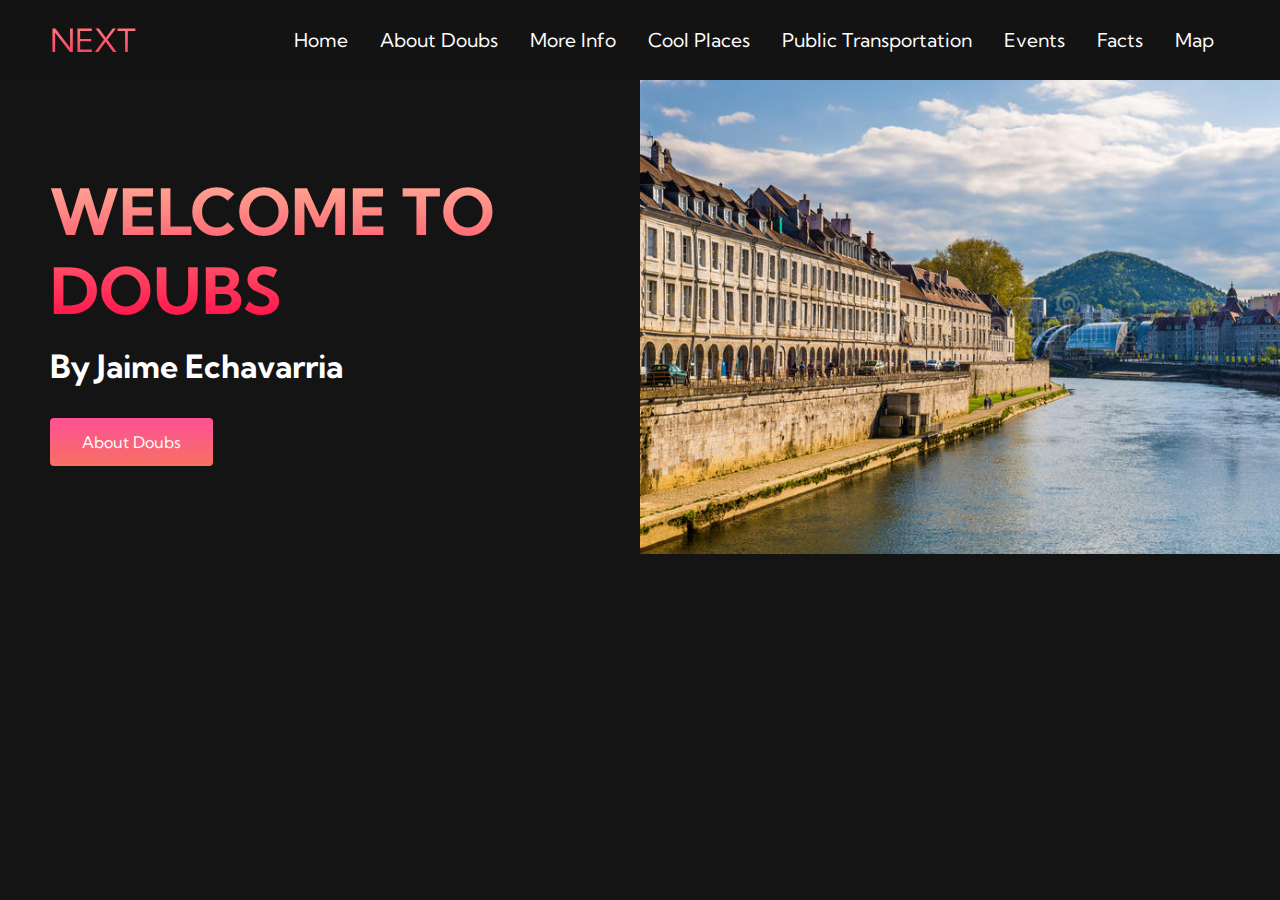
<file: index.html>
<!DOCTYPE html>
<html lang="en">
<head>
    <meta charset="UTF-8">
    <meta http-equiv="X-UA-Compatible" content="IE=edge">
    <meta name="viewport" content="width=device-width, initial-scale=1.0">
    <title>Department Project</title>
    <link rel="stylesheet" href="styles.css">
    <link rel="preconnect" href="https://fonts.googleapis.com">
    <link rel="preconnect" href="https://fonts.gstatic.com" crossorigin>
    <link href="https://fonts.googleapis.com/css2?family=Kumbh+Sans:wght@400;700&display=swap" rel="stylesheet">

   </head>
<body>
    <nav class="navbar">
        <div class="navbar__container">
            <a href="/" id="navbar__logo">NEXT</a>
            <div class="navbar__toggle" id="mobile-menu">
                <span class="bar"></span>
                <span class="bar"></span>
                <span class="bar"></span>
                <span class="bar"></span>
                <span class="bar"></span>
                <span class="bar"></span>
                <span class="bar"></span>
                <span class="bar"></span>
            </div>
            <ul class="navbar__menu">
                <li class="navbar__item">
                    <a href="/" class="navbar__links">Home</a>
                <li class="navbar__item">
                    <a href="/AboutDoubs.html" class="navbar__links">About Doubs</a>
                </li>
                <li class="navbar__item">
                    <a href="/MoreInfo.html" class="navbar__links">More Info</a>
                </li>
                <li class="navbar__item">
                    <a href="/CoolPlaces.html" class="navbar__links">Cool Places</a>
                </li>
                <li class="navbar__item">
                    <a href="/PublicTransportation.html" class="navbar__links">Public Transportation</a>
                </li>
                <li class="navbar__item">
                    <a href="/Events.html" class="navbar__links">Events</a>
                </li>
                <li class="navbar__item">
                    <a href="/Facts.html" class="navbar__links">Facts</a>
                </li>
                <li class="navbar__item">
                    <a href="/myMap.html" class="navbar__links">Map</a>
                </li>
                
                <!-- <li class="navbar__btn">
                    <a href="/" class="button">Sign Up</a>
                </li> -->
            </ul>
        </div>
    </nav>
    <div class="main">
        <div class="main__container">
            <div class="main__content">
                <h1>WELCOME TO DOUBS</h1>
                <p>By Jaime Echavarria</p>
                <button class="main__btn"><a href="/AboutDoubs.html">About Doubs</a></button>
            </div>
            <div class="main__img--container">
                <img src="images/pic2.jpeg.jpg" alt="pic" id="main__img">
            </div>
        </div>
    </div>
    <script src="app.js"></script>
</body>
</html>
</file>
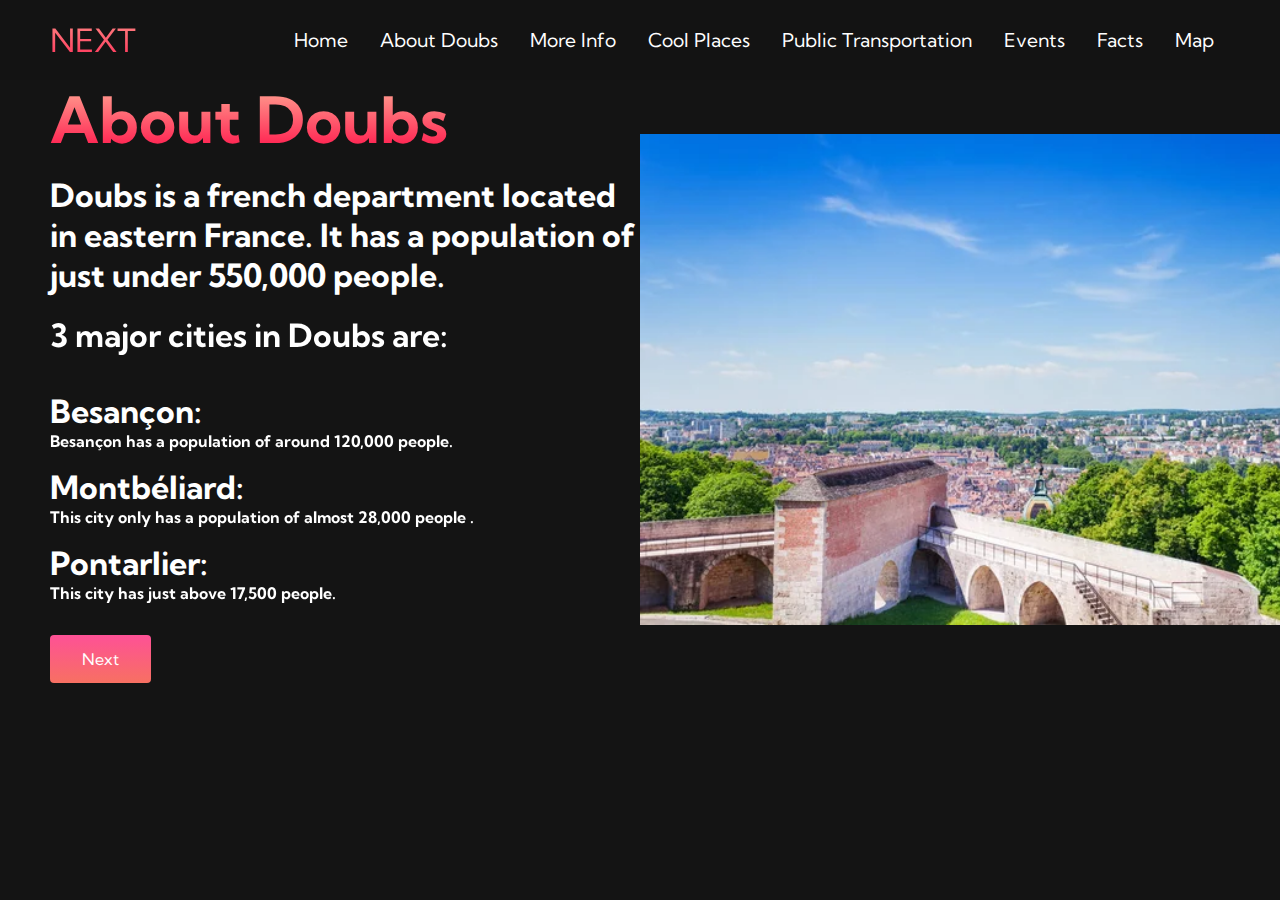
<file: AboutDoubs.html>
<!DOCTYPE html>
<html lang="en">
<head>
    <meta charset="UTF-8">
    <meta http-equiv="X-UA-Compatible" content="IE=edge">
    <meta name="viewport" content="width=device-width, initial-scale=1.0">
    <title>Department Project</title>
    <link rel="stylesheet" href="styles.css">
    <link rel="preconnect" href="https://fonts.googleapis.com">
    <link rel="preconnect" href="https://fonts.gstatic.com" crossorigin>
    <link href="https://fonts.googleapis.com/css2?family=Kumbh+Sans:wght@400;700&display=swap" rel="stylesheet">

   </head>
<body>
    <nav class="navbar">
        <div class="navbar__container">
            <a href="/" id="navbar__logo">NEXT</a>
            <div class="navbar__toggle" id="mobile-menu">
                <span class="bar"></span>
                <span class="bar"></span>
                <span class="bar"></span>
                <span class="bar"></span>
                <span class="bar"></span>
                <span class="bar"></span>
                <span class="bar"></span>
                <span class="bar"></span>
            </div>
            <ul class="navbar__menu">
                <li class="navbar__item">
                    <a href="/" class="navbar__links">Home</a>
                <li class="navbar__item">
                    <a href="/AboutDoubs.html" class="navbar__links">About Doubs</a>
                </li>
                <li class="navbar__item">
                    <a href="/MoreInfo.html" class="navbar__links">More Info</a>
                </li>
                <li class="navbar__item">
                    <a href="/CoolPlaces.html" class="navbar__links">Cool Places</a>
                </li>
                <li class="navbar__item">
                    <a href="/PublicTransportation.html" class="navbar__links">Public Transportation</a>
                </li>
                <li class="navbar__item">
                    <a href="/Events.html" class="navbar__links">Events</a>
                </li>
                <li class="navbar__item">
                    <a href="/Facts.html" class="navbar__links">Facts</a>
                </li>
                <li class="navbar__item">
                    <a href="/myMap.html" class="navbar__links">Map</a>
                </li>
                <!-- <li class="navbar__btn">
                    <a href="/" class="button">Sign Up</a>
                </li> -->
            </ul>
        </div>
    </nav>
    <div class="main">
        <div class="main__container">
            <div class="main__content">
                <h1>About Doubs</h1>
                <p>Doubs is a french department located in eastern France. 
                    It has a population of just under 550,000 people. 
                </p>
                <br>
                <h2>3 major cities in Doubs are: </h2>
                <br>
                <p>Besançon:</p>
                <h3>Besançon has a population of around 120,000 people.</h3>
                <p>Montbéliard:</p>
                <h3>This city only has a population of almost 28,000 people .</h3>
                <p>Pontarlier:</p>
                <h3>This city has just above 17,500 people.</h3>
                <button class="main__btn"><a href="/MoreInfo.html">Next</a></button>
            </div>
            <div class="main__img--container">
                <img src="images/pic3.jpeg.jpg" alt="pic" id="main__img">
            </div>
        </div>
    </div>
    <script src="app.js"></script>
</body>
</html>
</file>
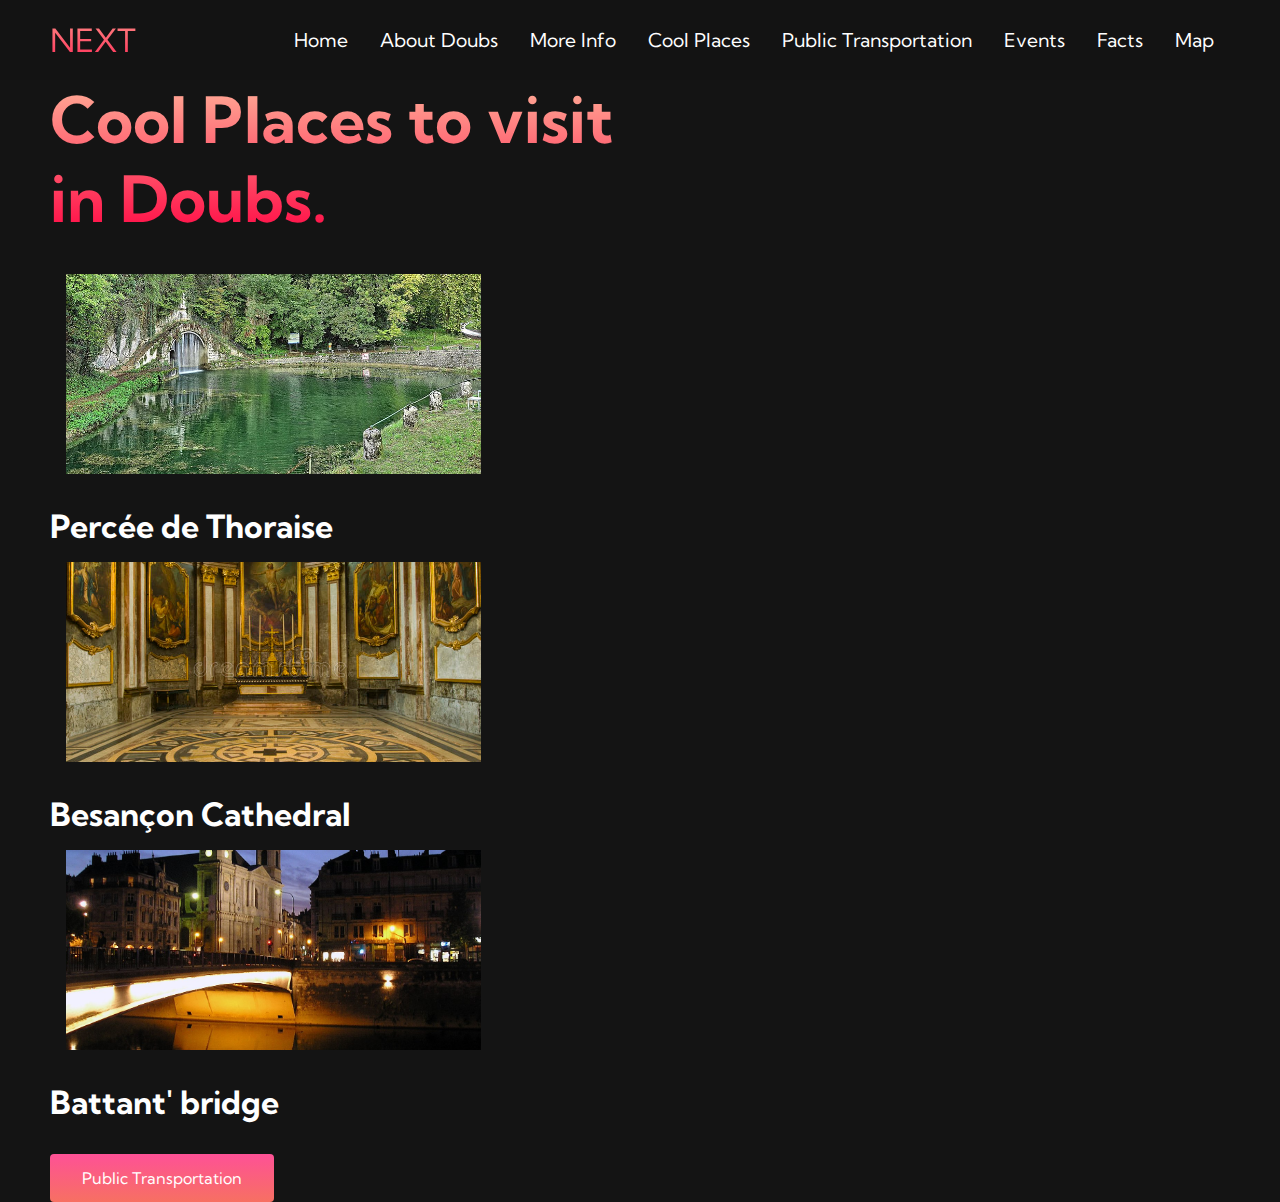
<file: CoolPlaces.html>
<!DOCTYPE html>
<html lang="en">
<head>
    <meta charset="UTF-8">
    <meta http-equiv="X-UA-Compatible" content="IE=edge">
    <meta name="viewport" content="width=device-width, initial-scale=1.0">
    <title>Department Project</title>
    <link rel="stylesheet" href="styles.css">
    <link rel="preconnect" href="https://fonts.googleapis.com">
    <link rel="preconnect" href="https://fonts.gstatic.com" crossorigin>
    <link href="https://fonts.googleapis.com/css2?family=Kumbh+Sans:wght@400;700&display=swap" rel="stylesheet">

   </head>
<body>
    <nav class="navbar">
        <div class="navbar__container">
            <a href="/" id="navbar__logo">NEXT</a>
            <div class="navbar__toggle" id="mobile-menu">
                <span class="bar"></span>
                <span class="bar"></span>
                <span class="bar"></span>
                <span class="bar"></span>
                <span class="bar"></span>
                <span class="bar"></span>
                <span class="bar"></span>
                <span class="bar"></span>
            </div>
            <ul class="navbar__menu">
                <li class="navbar__item">
                    <a href="/" class="navbar__links">Home</a>
                <li class="navbar__item">
                    <a href="/AboutDoubs.html" class="navbar__links">About Doubs</a>
                </li>
                <li class="navbar__item">
                    <a href="/MoreInfo.html" class="navbar__links">More Info</a>
                </li>
                <li class="navbar__item">
                    <a href="/CoolPlaces.html" class="navbar__links">Cool Places</a>
                </li>
                <li class="navbar__item">
                    <a href="/PublicTransportation.html" class="navbar__links">Public Transportation</a>
                </li>
                <li class="navbar__item">
                    <a href="/Events.html" class="navbar__links">Events</a>
                </li>
                <li class="navbar__item">
                    <a href="/Facts.html" class="navbar__links">Facts</a>
                </li>
                <li class="navbar__item">
                    <a href="/myMap.html" class="navbar__links">Map</a>
                </li>
                <!-- <li class="navbar__btn">
                    <a href="/" class="button">Sign Up</a>
                </li> -->
            </ul>
        </div>
    </nav>
    <div class="main">
        <div class="main__container">
            <div class="main__content">
                <h1>Cool Places to visit in Doubs.</h1>
                <br>
                <div class="image-grid">
                    <img class="image-grid-col-6 image-grid-row-1" src="images/pic5.jpeg.jpg" alt="pic">
                </div>
                <p>Percée de Thoraise</p>
                <div class="image-grid">
                    <img class="image-grid-col-6 image-grid-row-1" src="images/pic6.jpeg.jpg" alt="pic">
                </div>
                <p>Besançon Cathedral</p>
                <div class="image-grid">
                    <img class="image-grid-col-6 image-grid-row-1" src="images/pic7.jpeg.jpg" alt="pic">
                </div>
                <p>Battant' bridge</p>
                <button class="main__btn"><a href="/PublicTransportation.html">Public Transportation</a></button>
            </div>
            <div class="main__img--container">
            </div>
        </div>
    </div>
    <script src="app.js"></script>
</body>
</html>
</file>
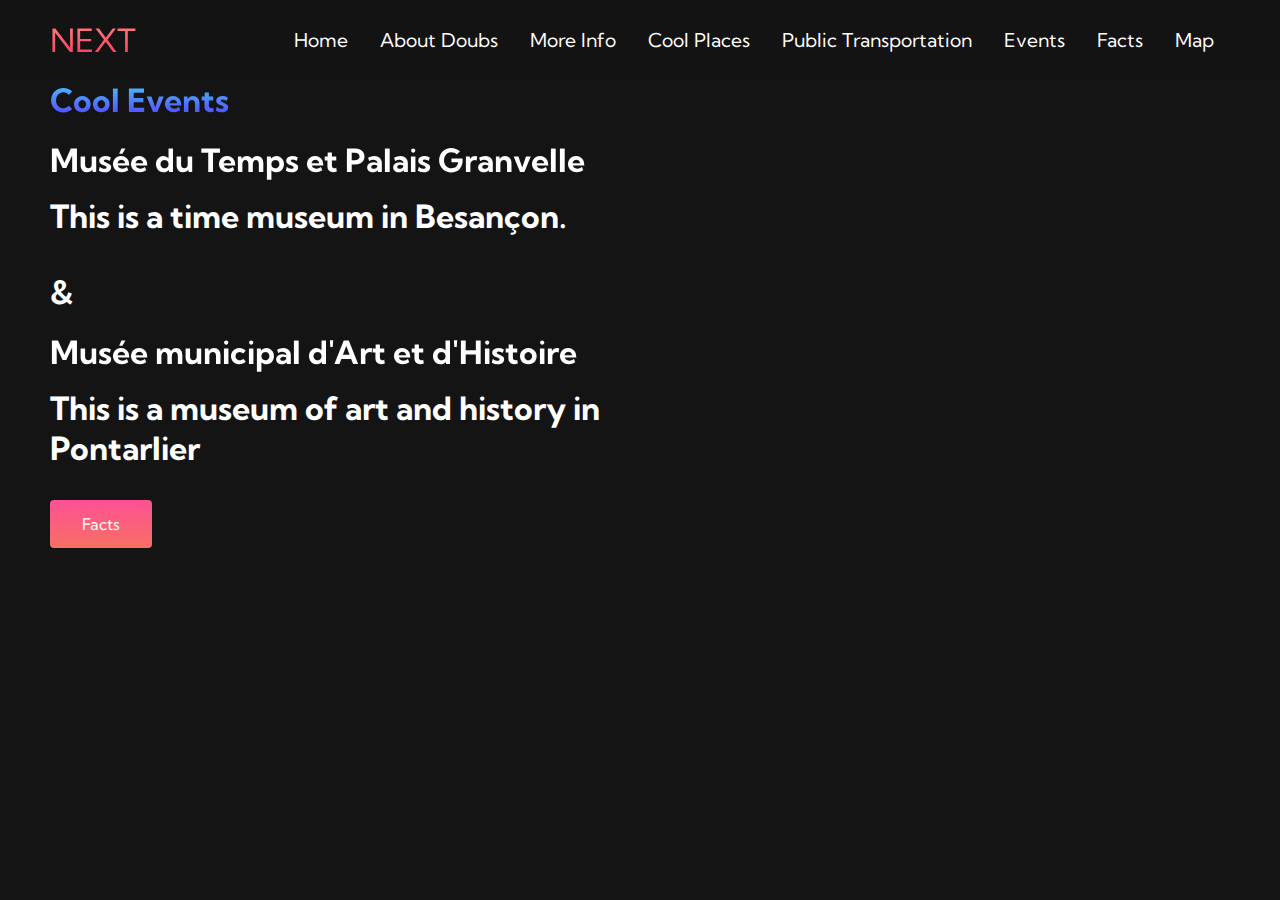
<file: Events.html>
<!DOCTYPE html>
<html lang="en">
<head>
    <meta charset="UTF-8">
    <meta http-equiv="X-UA-Compatible" content="IE=edge">
    <meta name="viewport" content="width=device-width, initial-scale=1.0">
    <title>Department Project</title>
    <link rel="stylesheet" href="styles.css">
    <link rel="preconnect" href="https://fonts.googleapis.com">
    <link rel="preconnect" href="https://fonts.gstatic.com" crossorigin>
    <link href="https://fonts.googleapis.com/css2?family=Kumbh+Sans:wght@400;700&display=swap" rel="stylesheet">

   </head>
<body>
    <nav class="navbar">
        <div class="navbar__container">
            <a href="/" id="navbar__logo">NEXT</a>
            <div class="navbar__toggle" id="mobile-menu">
                <span class="bar"></span>
                <span class="bar"></span>
                <span class="bar"></span>
                <span class="bar"></span>
                <span class="bar"></span>
                <span class="bar"></span>
                <span class="bar"></span>
                <span class="bar"></span>
            </div>
            <ul class="navbar__menu">
                <li class="navbar__item">
                    <a href="/" class="navbar__links">Home</a>
                <li class="navbar__item">
                    <a href="/AboutDoubs.html" class="navbar__links">About Doubs</a>
                </li>
                <li class="navbar__item">
                    <a href="/MoreInfo.html" class="navbar__links">More Info</a>
                </li>
                <li class="navbar__item">
                    <a href="/CoolPlaces.html" class="navbar__links">Cool Places</a>
                </li>
                <li class="navbar__item">
                    <a href="/PublicTransportation.html" class="navbar__links">Public Transportation</a>
                </li>
                <li class="navbar__item">
                    <a href="/Events.html" class="navbar__links">Events</a>
                </li>
                <li class="navbar__item">
                    <a href="/Facts.html" class="navbar__links">Facts</a>
                </li>
                <li class="navbar__item">
                    <a href="/myMap.html" class="navbar__links">Map</a>
                </li>
                <!-- <li class="navbar__btn">
                    <a href="/" class="button">Sign Up</a>
                </li> -->
            </ul>
        </div>
    </nav>
    <div class="main">
        <div class="main__container">
            <div class="main__content">
                <h1 id="cool">Cool Events</h1>
                <br>
                <h2>Musée du Temps et Palais Granvelle</h2>
                <p>This is a time museum in Besançon.</p>
                <br>
                <p>&</p>
                <br>
                <h2>Musée municipal d'Art et d'Histoire</h2>
                <p>This is a museum of art and history in Pontarlier</p>
                <button class="main__btn"><a href="/Facts.html">Facts</a></button>
            </div>
            <!-- <div class="main__img--container">
                <img src="images/pic2.jpeg.jpg" alt="pic" id="main__img">
            </div> -->
        </div>
    </div>
    <script src="app.js"></script>
</body>
</html>
</file>
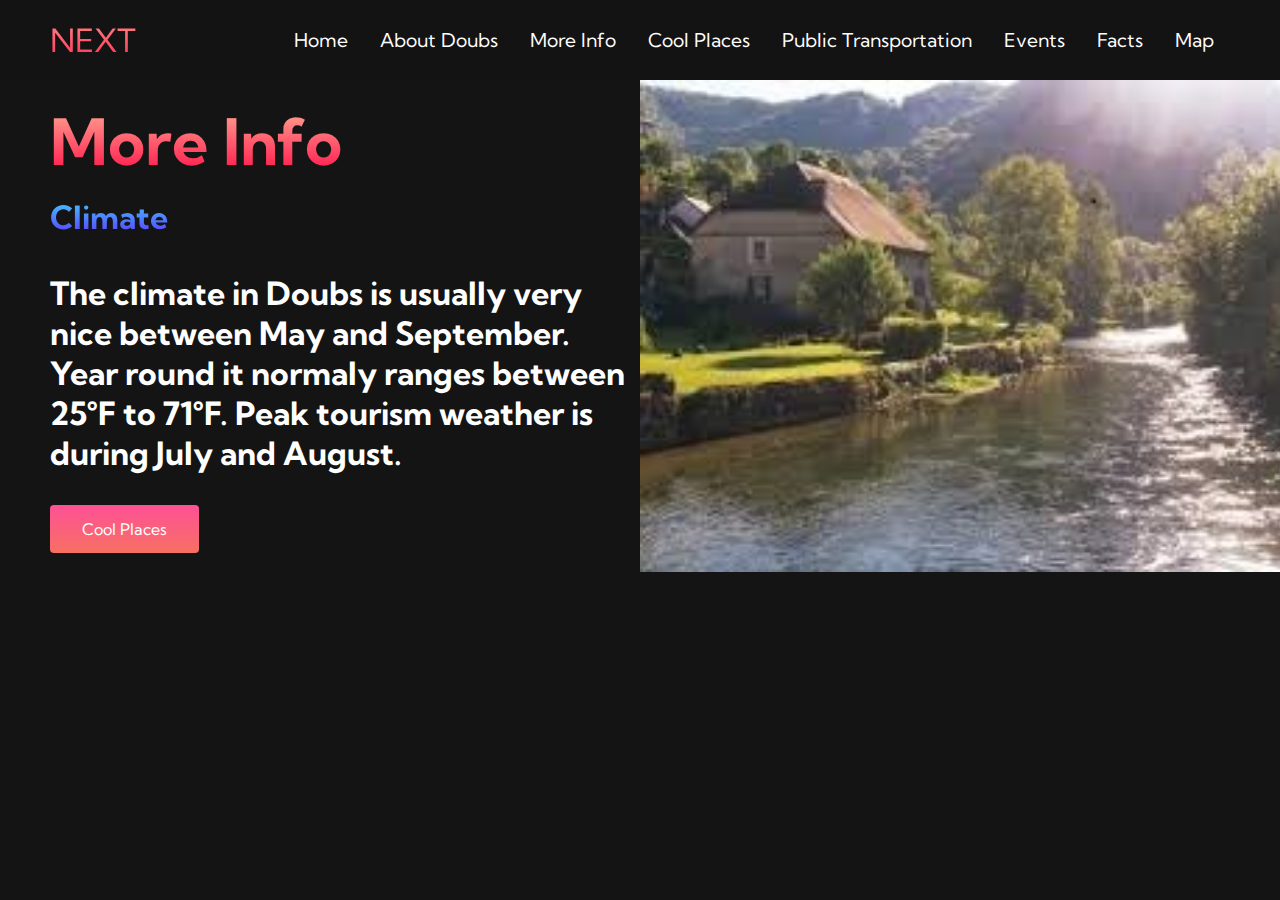
<file: MoreInfo.html>
<!DOCTYPE html>
<html lang="en">
<head>
    <meta charset="UTF-8">
    <meta http-equiv="X-UA-Compatible" content="IE=edge">
    <meta name="viewport" content="width=device-width, initial-scale=1.0">
    <title>Department Project</title>
    <link rel="stylesheet" href="styles.css">
    <link rel="preconnect" href="https://fonts.googleapis.com">
    <link rel="preconnect" href="https://fonts.gstatic.com" crossorigin>
    <link href="https://fonts.googleapis.com/css2?family=Kumbh+Sans:wght@400;700&display=swap" rel="stylesheet">

   </head>
<body>
    <nav class="navbar">
        <div class="navbar__container">
            <a href="/" id="navbar__logo">NEXT</a>
            <div class="navbar__toggle" id="mobile-menu">
                <span class="bar"></span>
                <span class="bar"></span>
                <span class="bar"></span>
                <span class="bar"></span>
                <span class="bar"></span>
                <span class="bar"></span>
                <span class="bar"></span>
                <span class="bar"></span>
            </div>
            <ul class="navbar__menu">
                <li class="navbar__item">
                    <a href="/" class="navbar__links">Home</a>
                <li class="navbar__item">
                    <a href="/AboutDoubs.html" class="navbar__links">About Doubs</a>
                </li>
                <li class="navbar__item">
                    <a href="/MoreInfo.html" class="navbar__links">More Info</a>
                </li>
                <li class="navbar__item">
                    <a href="/CoolPlaces.html" class="navbar__links">Cool Places</a>
                </li>
                <li class="navbar__item">
                    <a href="/PublicTransportation.html" class="navbar__links">Public Transportation</a>
                </li>
                <li class="navbar__item">
                    <a href="/Events.html" class="navbar__links">Events</a>
                </li>
                <li class="navbar__item">
                    <a href="/Facts.html" class="navbar__links">Facts</a>
                </li>
                <li class="navbar__item">
                    <a href="/myMap.html" class="navbar__links">Map</a>
                </li>
                <!-- <li class="navbar__btn">
                    <a href="/" class="button">Sign Up</a>
                </li> -->
            </ul>
        </div>
    </nav>
    <div class="main">
        <div class="main__container">
            <div class="main__content">
                <h1>More Info</h1>
                <p id="climate">Climate</p>
                <br>
                <p>The climate in Doubs is usually very nice between May and September. 
                    Year round it normaly ranges between 25°F to 71°F. Peak tourism weather is 
                    during July and August. 
                </p>
                <button class="main__btn"><a href="/CoolPlaces.html">Cool Places</a></button>
            </div>
            <div class="main__img--container">
                <img src="images/pic4.jpeg.jpg" alt="pic" id="main__img">
            </div>
        </div>
    </div>
    <script src="app.js"></script>
</body>
</html>
</file>
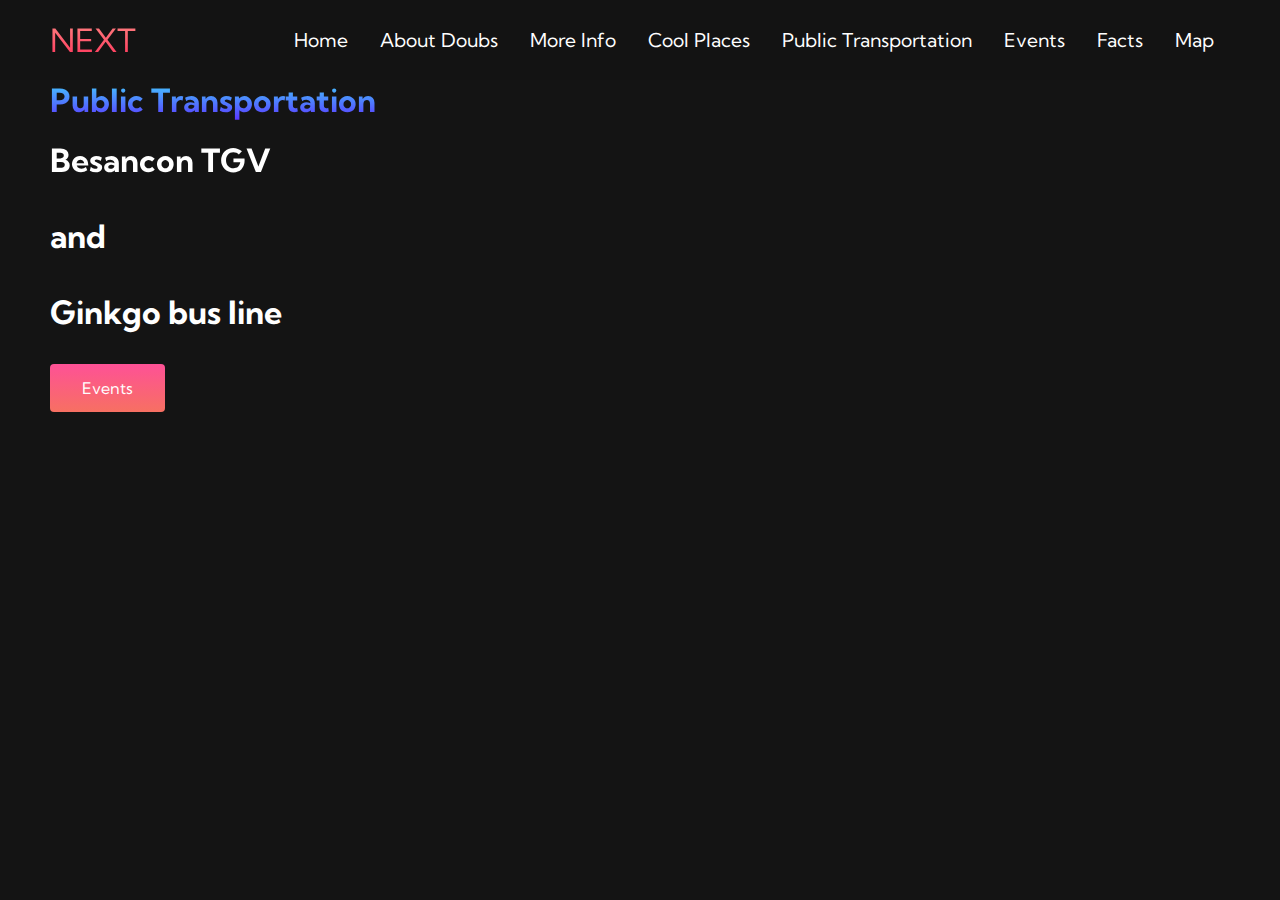
<file: PublicTransportation.html>
<!DOCTYPE html>
<html lang="en">
<head>
    <meta charset="UTF-8">
    <meta http-equiv="X-UA-Compatible" content="IE=edge">
    <meta name="viewport" content="width=device-width, initial-scale=1.0">
    <title>Department Project</title>
    <link rel="stylesheet" href="styles.css">
    <link rel="preconnect" href="https://fonts.googleapis.com">
    <link rel="preconnect" href="https://fonts.gstatic.com" crossorigin>
    <link href="https://fonts.googleapis.com/css2?family=Kumbh+Sans:wght@400;700&display=swap" rel="stylesheet">

   </head>
<body>
    <nav class="navbar">
        <div class="navbar__container">
            <a href="/" id="navbar__logo">NEXT</a>
            <div class="navbar__toggle" id="mobile-menu">
                <span class="bar"></span>
                <span class="bar"></span>
                <span class="bar"></span>
                <span class="bar"></span>
                <span class="bar"></span>
                <span class="bar"></span>
                <span class="bar"></span>
                <span class="bar"></span>
            </div>
            <ul class="navbar__menu">
                <li class="navbar__item">
                    <a href="/" class="navbar__links">Home</a>
                <li class="navbar__item">
                    <a href="/AboutDoubs.html" class="navbar__links">About Doubs</a>
                </li>
                <li class="navbar__item">
                    <a href="/MoreInfo.html" class="navbar__links">More Info</a>
                </li>
                <li class="navbar__item">
                    <a href="/CoolPlaces.html" class="navbar__links">Cool Places</a>
                </li>
                <li class="navbar__item">
                    <a href="/PublicTransportation.html" class="navbar__links">Public Transportation</a>
                </li>
                <li class="navbar__item">
                    <a href="/Events.html" class="navbar__links">Events</a>
                </li>
                <li class="navbar__item">
                    <a href="/Facts.html" class="navbar__links">Facts</a>
                </li>
                <li class="navbar__item">
                    <a href="/myMap.html" class="navbar__links">Map</a>
                </li>
                <!-- <li class="navbar__btn">
                    <a href="/" class="button">Sign Up</a>
                </li> -->
            </ul>
        </div>
    </nav>
    <div class="main">
        <div class="main__container">
            <div class="main__content">
                <h1 id="cool">Public Transportation</h1>
                <br>
                <h2>Besancon TGV</h2>
                <br>
                <p>and</p>
                <br>
                <p>Ginkgo bus line</p>
                <button class="main__btn"><a href="/Events.html">Events</a></button>
            </div>
            <!-- <div class="main__img--container">
                <img src="images/pic2.jpeg.jpg" alt="pic" id="main__img">
            </div> -->
        </div>
    </div>
    <script src="app.js"></script>
</body>
</html>
</file>
<file: styles.css>
body {
    background-color: #141414;
}





#theTitle {
    color: red;
}

* {
    box-sizing: border-box;
    margin: 0;
    padding: 0;
    font-family: "Kumbh Sans", sans-serif;
}

.navbar {
    background: #131313;
    height: 80px;
    display: flex;
    justify-content: center;
    align-items: center;
    font-size: 1.2rem;
    position: sticky;
    top: 0;
    z-index: 999;
}

.navbar__container {
    display: flex;
    justify-content: space-between;
    height: 80px;
    z-index: 1;
    width: 100%;
    max-width: 1300px;
    margin: 0 auto;
    padding: 0 50px;
}

#navbar__logo {
    background-color: #ff8177;
    background-image: linear-gradient(to top, #ff0844 0%, #ffb199 100%);
    background-size: 100%;
    -webkit-background-clip: text;
    -moz-background-clip: text;
    -webkit-text-fill-color: transparent;
    -moz-text-fill-color: transparent;
    display: flex;
    align-items: center;
    cursor: pointer;
    text-decoration: none;
    font-size: 2rem;

}

.fa-gem {
    margin-right: 0.5rem;
}

.navbar__menu {
    display: flex;
    align-items: center;
    list-style: none;
    text-align: center;
}

.navbar__item {
    height: 80px;
}

.navbar__links {
    color: #fff;
    display: flex;
    align-items: center;
    justify-content: center;
    text-decoration: none;
    padding: 0 1rem;
    height: 100%;
}

.navbar__btn {
    display: flex;
    justify-content: center;
    align-items: center;
    padding: 0 1rem;
    width: 100%;
}

.button {
    display: flex;
    justify-content: center;
    align-items: center;
    text-decoration: none;
    padding: 10px 20px;
    height: 100%;
    width: 100%;
    border: none;
    outline: none;
    border-radius: 4px;
    background: #f77062;
    color: #fff;
}

.button:hover {
    background: #4837ff;
    transition: all 0.3s ease;

}

.navbar__links:hover {
    color: #f77062;
    transition: all 0.3s ease;
}

@media screen and (max-width: 960px) {
    .navbar__container {
        display: flex;
        justify-content: space-between;
        height: 80px;
        z-index: 1;
        width: 100%;
        max-width: 1300px;
        padding: 0;
    }

    .navbar__menu {
        display: grid;
        grid-template-columns: auto;
        margin: 0;
        width: 100%;
        position:absolute;
        top: -100px;
        opacity: 0;
        transition: all 0.5s ease;
        height: 50vh;
        z-index: -1;
        background: #131313;
    }

    .navbar__menu.active {
        background: #131313;
        top: 100%;
        opacity: 1;
        transition: all 0.5s ease;
        z-index: 99;
        height: 50vh;
        font-size: 1.6rem;
    }

    #navbar__logo {
        padding-left: 25px;
    }

    .navbar__toggle .bar {
        width: 25px;
        height: 3px;
        margin: 5px auto;
        transition: all 0.3s ease-in-out;
        background: #fff;
    }

    .navbar__item {
        width: 100%;
    }

    .navbar__links {
        text-align: center;
        padding: 2rem;
        width: 100%;
        display: table;
    }

    #mobile-menu {
        position: absolute;
        top: 20%;
        right: 5%;
        transform: translate(5%, 20%);
    }

    .navbar__btn {
        padding-bottom: 2rem;
    }

    .button {
        display: flex;
        justify-content: center;
        align-items: center;
        width: 80%;
        height: 80px;
        margin: 0;
    }

    .navbar__toggle .bar {
        display: block;
        cursor: pointer;
    }

    #mobile-menu.is-active .bar:nth-child(2) {
        opacity: 0;
    }
    
    #mobile-menu.is-active .bar:nth-child(1) {
        transform: translateY(8px) rotate(45deg);
    }

    #mobile-menu.is-active .bar:nth-child(3) {
        transform: translateY(-8px) rotate(-45deg);
    }
}

.main {
    background-color: #141414;
}

.main__container {
    display: grid;
    grid-template-columns: 1fr 1fr;
    align-items: center;
    justify-self: center;
    margin: 0 auto;
    height: 100%;
    background-color: #141414;
    z-index: 1;
    width: 100%;
    max-width: 1300px;
    padding: 0 50px;
}

.main__content h1 {
    font-size: 4rem;
    background-color: #ff8167;
    background-image: linear-gradient(to top, #ff0844 0%, #ffb199 100%);
    background-size: 100%;
    -webkit-background-clip: text;
    -moz-background-clip: text;
    -webkit-text-fill-color: transparent;
    -moz-text-fill-color: transparent;

}

.main__content h2 {
    font-size: 2rem;
    background-color: #fff;
    background-size: 100%;
    -webkit-background-clip: text;
    -moz-background-clip: text;
    -webkit-text-fill-color: transparent;
    -moz-text-fill-color: transparent;

}

#climate {
    font-size: 2rem;
    background-color: #5a36ff;
    background-image: linear-gradient(to top, #5a36ff 0%, #42d3ff 100%);
    background-size: 100%;
    -webkit-background-clip: text;
    -moz-background-clip: text;
    -webkit-text-fill-color: transparent;
    -moz-text-fill-color: transparent;
}

#cool {
    font-size: 2rem;
    background-color: #5a36ff;
    background-image: linear-gradient(to top, #5a36ff 0%, #42d3ff 100%);
    background-size: 100%;
    -webkit-background-clip: text;
    -moz-background-clip: text;
    -webkit-text-fill-color: transparent;
    -moz-text-fill-color: transparent;
}

.main__content h3 {
    font-size: 1rem;
    background-color: #fff;
    background-size: 100%;
    -webkit-background-clip: text;
    -moz-background-clip: text;
    -webkit-text-fill-color: transparent;
    -moz-text-fill-color: transparent;

}

.main__content p {
    margin-top: 1rem;
    font-size: 2rem;
    font-weight: 700;
    color: #fff;
}

.main__btn {
    font-size: 1rem;
    background-image: linear-gradient(to top, #f77062 0%, #fe5196 100%);
    padding: 14px 32px;
    border: none;
    border-radius: 4px;
    color: #fff;
    margin-top: 2rem;
    cursor: pointer;
    position: relative;
    transition: all 0.35s;
    outline: none;
}

.main__btn a {
    position: relative;
    z-index: 2;
    color: #fff;
    text-decoration: none;
}

.main__btn:after {
    position: absolute;
    content: "";
    top: 0;
    left: 0;
    width: 0;
    height: 100%;
    background: #4837ff;
    transition: all .35s;
    border-radius: 4px;
}

.main__btn:hover {
    color: #fff;
}

.main__btn:hover:after {
    width: 100%;
}

.main__img--container {
    text-align: center;
}

#main__img {
    height: 125%;
    width: 125%;
}

#main__img1 {
    height: 75%;
    width: 75%;
}

.image-grid {
	--gap: 16px;
	--num-cols: 8;
	--row-height: 200px;

	box-sizing: border-box;
	padding: var(--gap);

	display: grid;
	grid-template-columns: repeat(var(--num-cols), 1fr);
	grid-auto-rows: var(--row-height);
	gap: var(--gap);
}

.image-grid>img {
	width: 100%;
	height: 100%;
	object-fit: cover;
}

.image-grid-col-6 {
	grid-column: span 6;
}

.image-grid-row-1 {
	grid-row: span 1.5;
}

@media screen and (max-width: 768px) {
    .main__container {
        display: grid;
        grid-template-columns: auto;
        align-items: center;
        justify-self: center;
        width: 100%;
        margin: 0 auto;
        height: 90vh;
    }

    .main__content {
        text-align: center;
        margin-bottom: 4rem;
    }

    .main__content h1 {
        font-size: 2.5rem;
        margin-top: 2rem
    }


    .main__content p {
        margin-top: 1rem;
        font-size: 1.5rem;
    }
    
    .main__img--container {
        text-align: center;
    }
    
    #main__img {
        height: 125%;
        width: 125%;
        padding-right: 6rem;
    }

    @media screen and (max-width: 480px) {
        .main__content h1 {
            font-size: 2rem;
            margin-top: 3rem
        }
    
    
        .main__content p {
            margin-top: 2rem;
            font-size: 1.5rem;
        }
    }

    .main__btn {
        padding: 12px 36px;
        margin: 2.5rem 0;
    }
}
</file>
